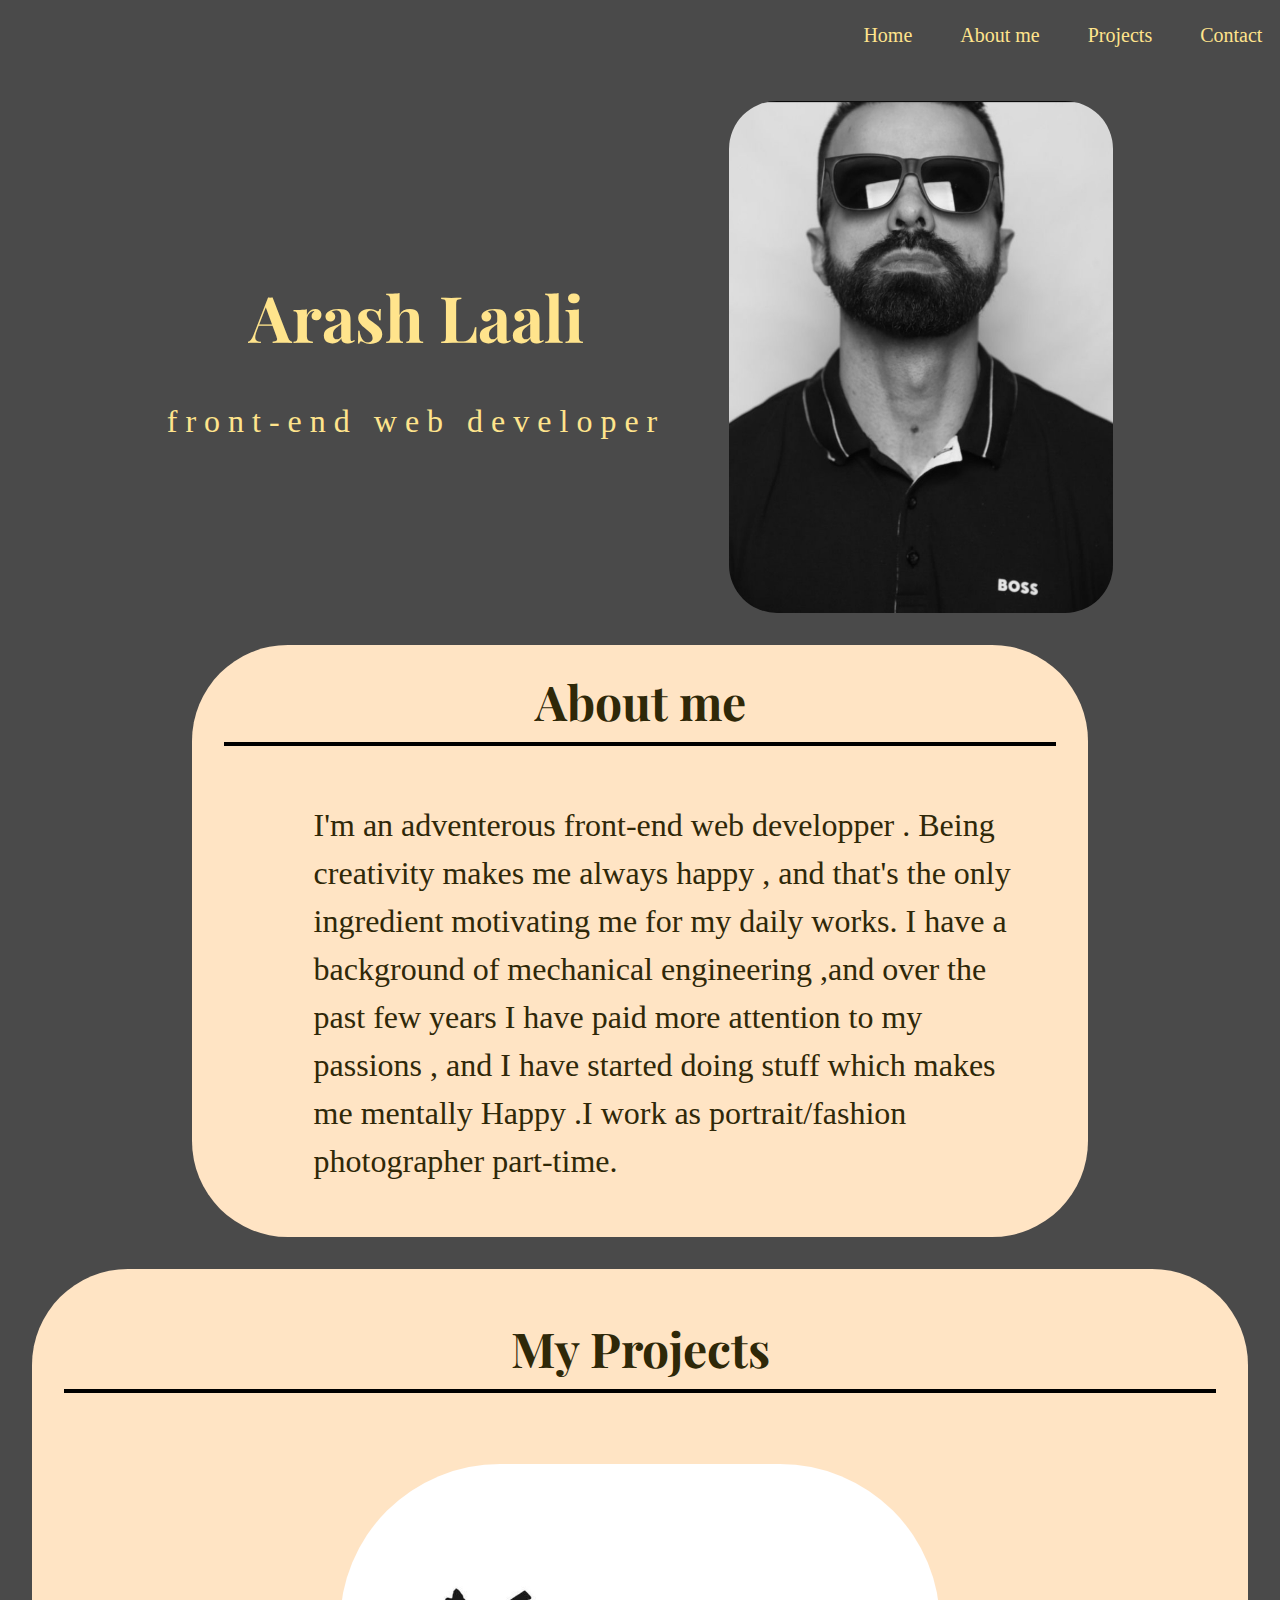
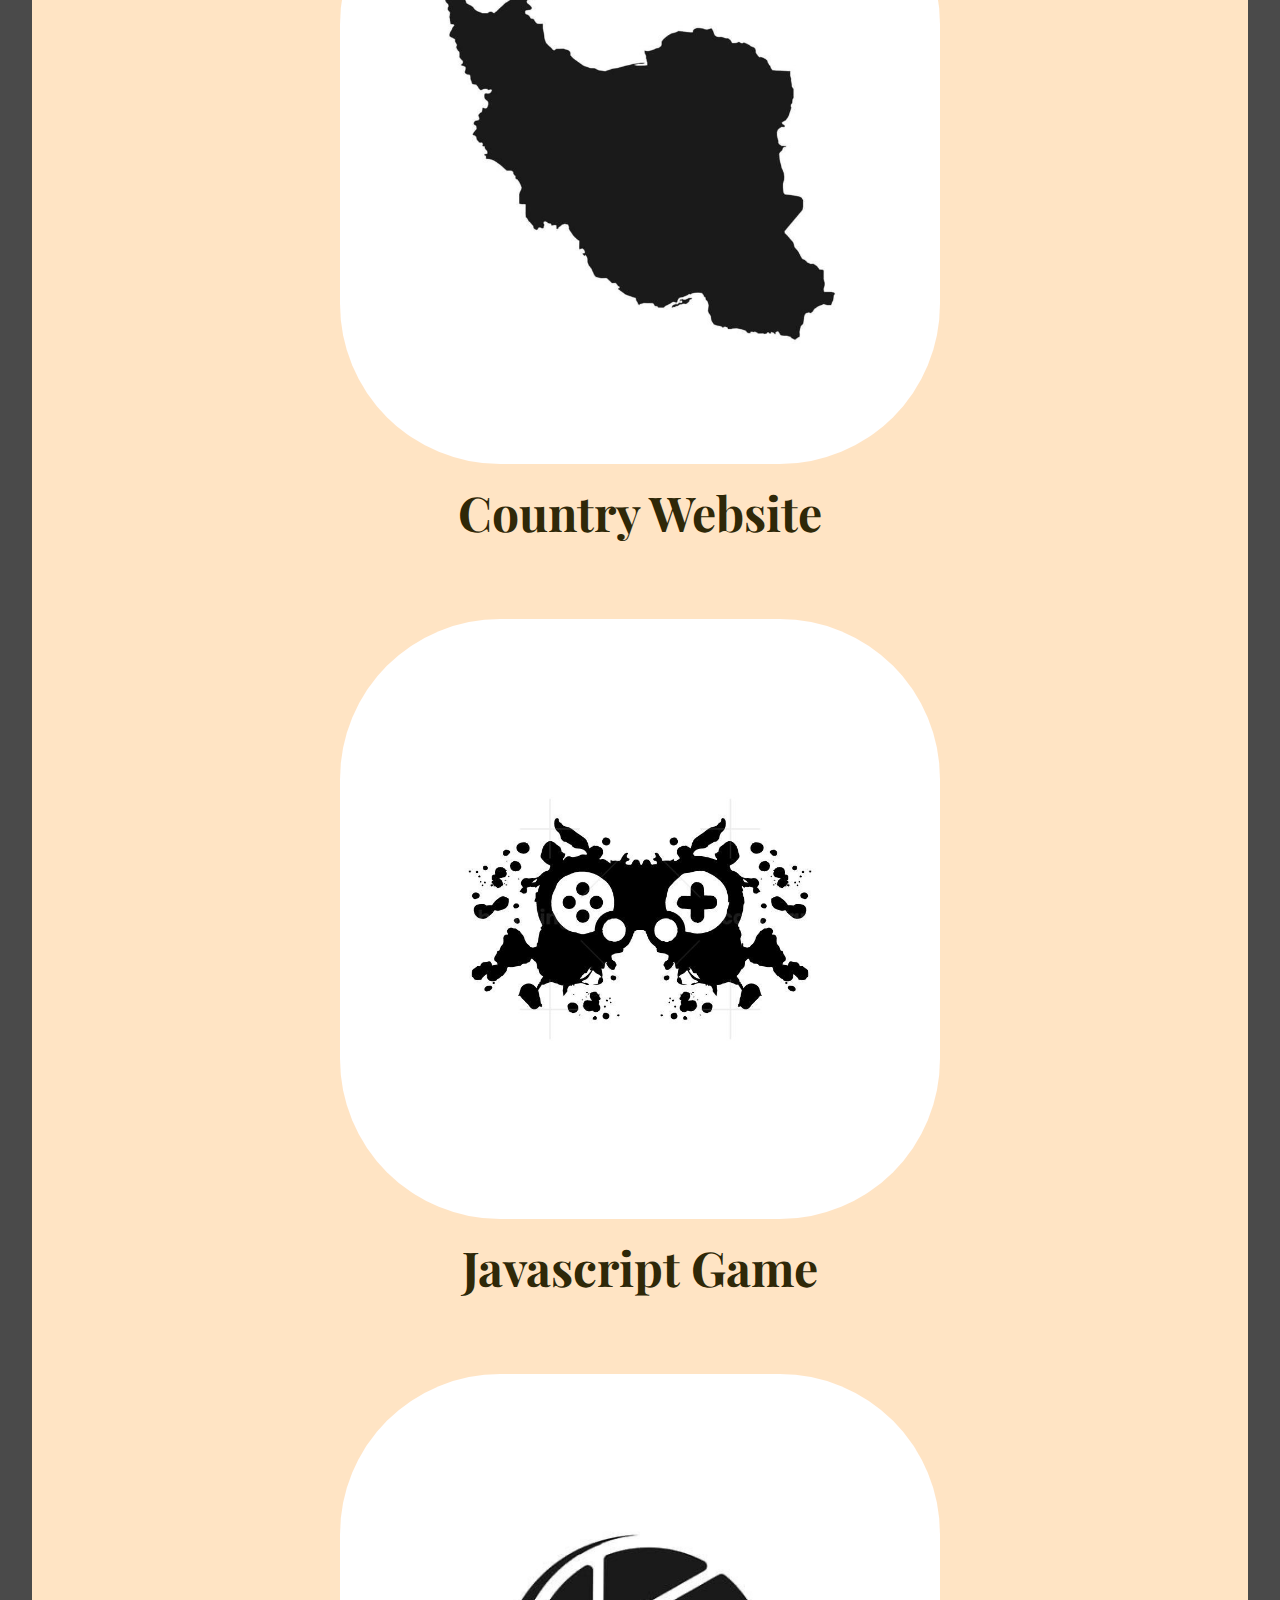
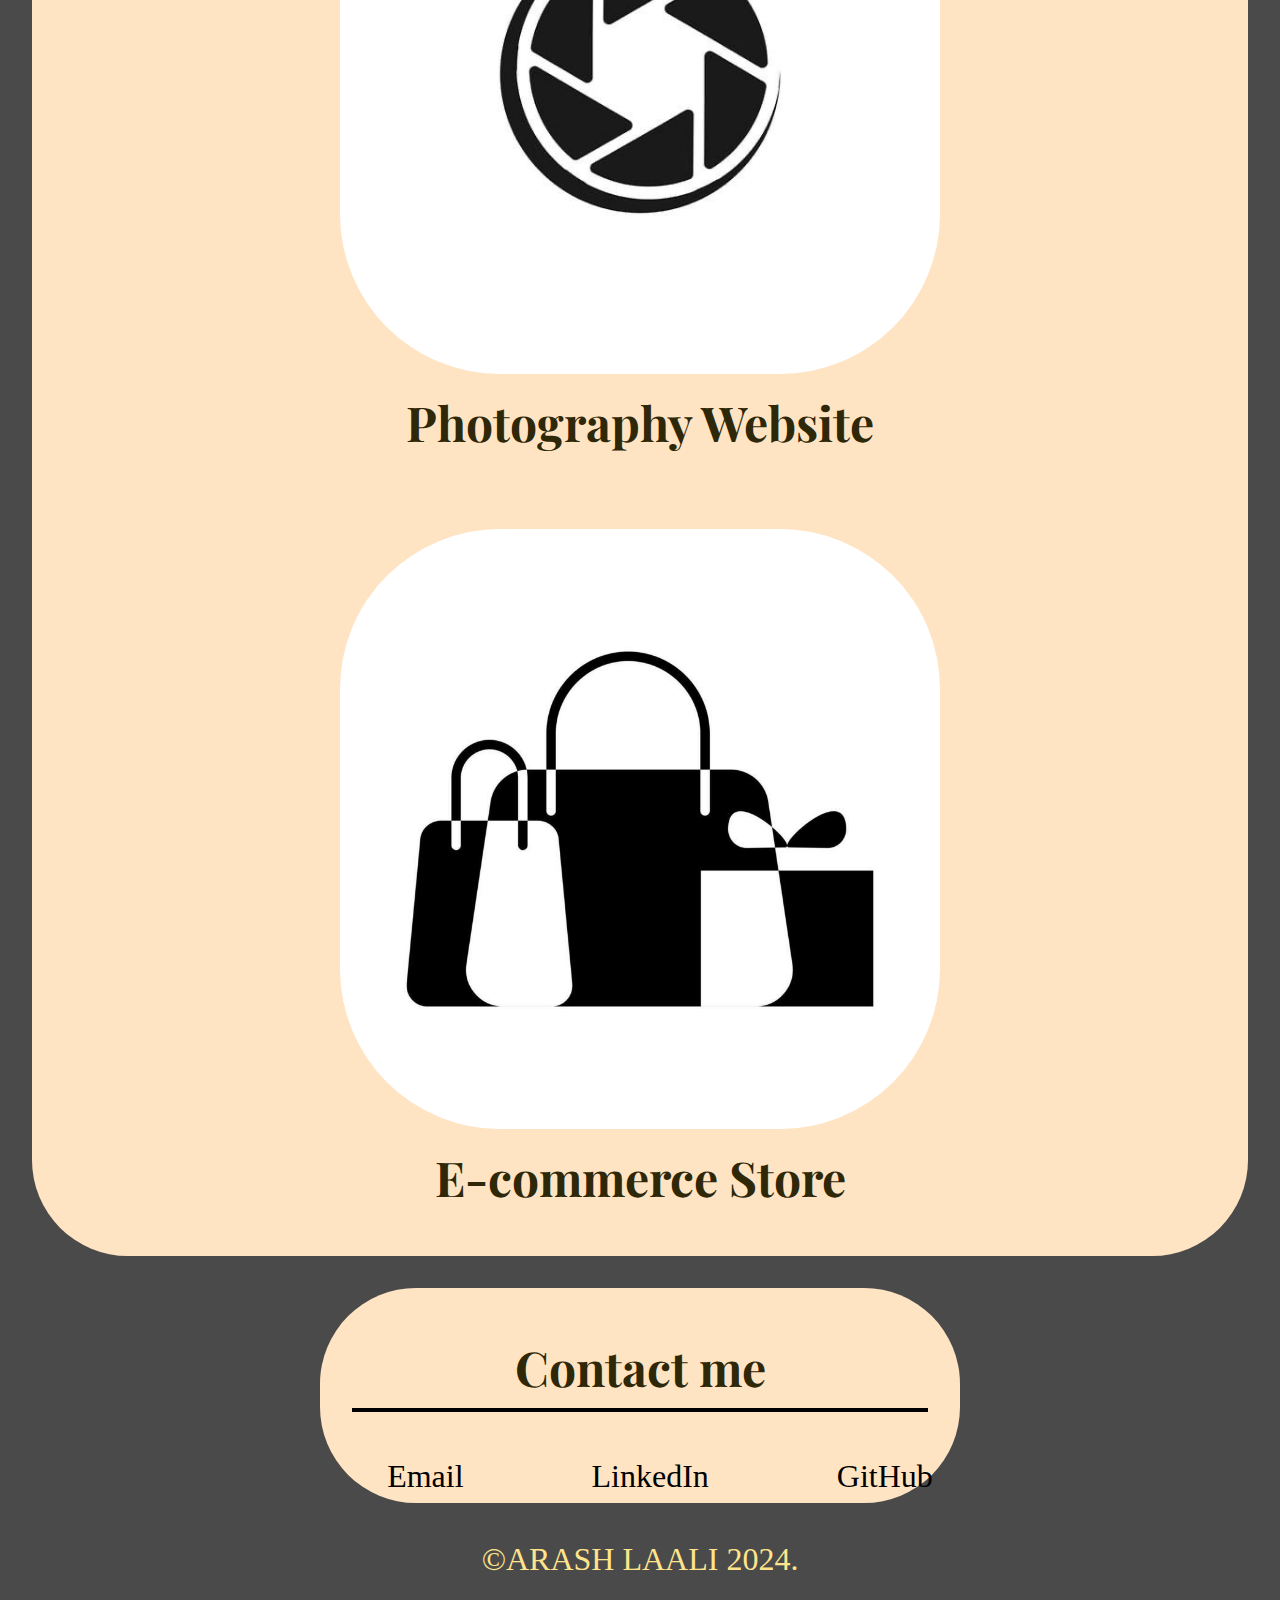
<file: index.html>
<!doctype html>
<html lang="en">

<head>
	<meta charset="utf-8">
	<title>Landing Page</title>
	<style>
		table,
		th,
		td {
			border: 1px solid gray;
		}
	</style>

	<link rel="preconnect" href="https://fonts.googleapis.com">
	<link rel="preconnect" href="https://fonts.gstatic.com" crossorigin>
	<link
		href="https://fonts.googleapis.com/css2?family=Noto+Serif:ital,wght@0,100..900;1,100..900&family=Playfair+Display:ital,wght@0,400..900;1,400..900&family=Roboto+Condensed:ital,wght@0,100..900;1,100..900&family=Roboto:ital,wght@0,100;0,300;0,400;0,500;0,700;0,900;1,100;1,300;1,400;1,500;1,700;1,900&display=swap"
		rel="stylesheet">

	<link rel="stylesheet" href="styles/normalize-fwd.css">
	<link rel="stylesheet" href="styles/styles.css">


<body>

	<header>
		<nav class="site-nav">
			<ul class="menu-tabs">
				<li><a href="index.html">Home</a></li>
				<li><a href="#aboutme">About me</a></li>
				<li><a href="#myprojects">Projects</a></li>
				<li><a href="#contact">Contact</a></li>
			</ul>

		</nav>

	</header>


	<main>
		<header class="site-header">
			<section class="header-info">
				<h1>Arash Laali</h1>
				<p class="h1-caption"> front-end web developer</p>
			</section>

			<img src="images/img_5993-comressed.jpg" alt="My portrait">

		</header>
		<section class="about-me" id="aboutme">
			<h2 class="underline">About me</h2>
			<p>I'm an adventerous front-end web developper . Being creativity makes me always happy , and that's the
				only ingredient motivating me for my daily works. I have a background of mechanical engineering ,and
				over the past few years I have paid more attention to my passions , and I have started doing stuff which
				makes me mentally Happy .I work as portrait/fashion photographer part-time. </p>

		</section>


		<section class="my-projects" id="myprojects">
			<h2 class="underline">My Projects</h2>
			<div class="project-wrapper">
				<article class="website-info">
					<a href="#">
						<img src="images/IMG_1291.JPG" alt="country website" class="resize">
					</a>
					<div>
						<h2>Country Website</h2>
						<a class="website-link" href="#"> </a>
					</div>

				</article>

				<!-- <article class="website-2">
					<a href="#">
						<img src="images/IMG_1222.JPG" alt="Move database template">
					</a>
					<div class="website-info">
						<a class="website-link" href="#"> Movie Database</a>
					</div>
				</article> -->

				<article class="website-info">
					<a href="#">
						<img src="images/IMG_1224.JPG" alt="javascript game" class="resize">
					</a>
					<div>
						<h2>Javascript Game</h2>
						<a class="website-link" href="#"> </a>
					</div>
				</article>

				<article class="website-info">
					<a href="#">
						<img src="images/IMG_1293.JPG" alt="photography website" class="resize">
					</a>
					<div>
						<h2>Photography Website</h2>
						<a class="website-link" href="#"> </a>
					</div>
				</article>

				<article class="website-info">
					<a href="#">
						<img src="images/IMG_1220.JPG" alt="ecommerce store" class="resize">
					</a>
					<div>
						<h2>E-commerce Store</h2>
						<a class="website-link" href="#"> </a>
					</div>
				</article>
			</div>
		</section>


		<section class="contact-me" id="contact">
			<h2 class="underline"> Contact me</h2>
			<nav>
				<ul class="contact-button">
					<li><a class="contact-link" href="mailto:abc@gmail.com">Email</a></li>
					<li><a class="contact-link" href="#">LinkedIn </a></li>
					<li><a class="contact-link" href="#">GitHub</a></li>
				</ul>
			</nav>

		</section>

	</main>

	<footer class="site-footer">

		<p> &copy;ARASH LAALI 2024. </p>

	</footer>

</body>

</html>
</file>
<file: styles/styles.css>
body {
	font-family: 'Times New Roman', Times, serif;
	background-color: #4A4A4A;
	font-size: 18px;
	font-weight: 400;
	line-height: 1.5;
	margin: 0 auto;
}

h1 {
	font-size: 4rem;
	font-family: "Playfair Display", Impact, Haettenschweiler, 'Arial Narrow Bold', sans-serif;
	color: #ffe48c;
	text-align: center;
	margin: 0;
}

h2 {
	font-family: "Playfair Display", 'Times New Roman', Times, serif;
	color: #2f2808;
	font-size: 3rem;
	text-align: center;
}

.site-nav {
	padding: 0.1rem;
	margin: 0;
}

.menu-tabs li {
	display: inline-block;
	text-decoration: none;
	color: #fff;
	font-size: 1.25rem;
	margin-right: 1rem;

}

.menu-tabs li a {
	text-decoration: none;
	color: #ffe48c;

}


p {

	font-size: 2rem;
}


a:visited {

	color: #003800;
}

a:hover:not(img),
a:focus {

	/* background-color: #003800; */
	color: #fff;
}

a:focus {
	outline: 1px dotted #003800;
}

a:active {

	background-color: #ede5e5;
}




@media (min-width:50rem) {

	.site-header {

		display: flex;
		flex-wrap: wrap;
		flex-direction: column;
		align-items: center;
	}

	.site-header img {
		width: 30%;
		border-radius: 3rem;

	}

	.menu-tabs {

		display: flex;
		justify-content: flex-end;
		gap: 2rem;

	}


}

/* main  */

.h1-caption {
	color: #ffe48c;
	font-size: 2rem;
	letter-spacing: 0.25em;
}

.site-header img {

	margin-bottom: 2rem;


}


section .underline {
	border-bottom: 4px solid black;
	width: 100%;
	padding-bottom: 5px;

}

.about-me {
	display: inline-block;
	background-color: #ffe4c4;
	border-radius: 6rem;
	padding: 0.2rem 2rem;
	margin: auto;

}

.about-me h2 {

	margin-top: 1rem;

}

.about-me p {
	color: #2f2808;
	margin-top: 0;
	margin-left: 4rem;
	padding: 1rem;
	width: 90%;
}

.my-projects img {
	display: flex;
	margin: auto;
	float: left;
	width: 600px;
	height: 600px;
	object-fit: cover;
	border-radius: 3rem;
	border-radius: 10rem;
	margin-bottom: 0.7rem;
	margin-top: 2rem;
}

.my-projects {
	align-items: center;
	/* display: inline-block; */
	background-color: #ffe4c4;
	border-radius: 6rem;
	padding: 0.2rem 2rem;
	margin: 2rem;

}


.project-wrapper {

	justify-content: center;
	display: flex;
	flex-wrap: wrap;
	padding: 0;
	margin: 0;

}

/* .project-wrapper img {
	max-width: 50%;
	height: auto;
} */


/* 
.website-1 img {
	width: 60%;
}

.website-2 img {
	width: 75%;

}

.website-3 img {
	width: 60%;
}

.website-4 img {
	width: 60%;
} */


.website-link {
	color: #2f2808;
	display: block;
	font-size: 2rem;
	font-weight: bold;
	text-decoration: none;
	text-align: center;
	letter-spacing: 0.75rem;
}


.contact-me {
	text-align: center;
	background-color: bisque;
	border-radius: 6rem;
	padding: 0.2rem 2rem;
	margin: 6rem;
}

.contact-me li {
	display: inline-block;
	margin: auto;
	color: black;

}

.contact-me li a {
	color: black;
	border-radius: 2rem;
	padding: 4rem;
	text-decoration: none;
	font-size: 2rem;
	margin: auto;

}

@media (min-width:65em) {

	.site-header {

		display: flex;
		justify-content: center;
		/* flex-wrap: wrap; */
		flex-direction: row;
		gap: 4rem;
		margin-top: 2rem;

	}


	.site-header img {
		order: 1;

	}


	.about-me {

		display: flex;
		flex-direction: column;
		align-items: center;
		max-width: 70%;
	}


	.a {
		display: flex;


	}



	.my-portrait {

		width: 30%;
	}

	.my-projects {
		/* display: block; */
		/* display: flex;
		flex-wrap: wrap; */
		justify-content: center;
	}

	.resize {

		width: 200px;
		height: 200px;
		object-fit: cover;
	}


	.project-wrapper {

		display: flex;
		flex-wrap: wrap;
		justify-content: space-evenly;

	}

	.contact-me {
		/* justify-content: center;
		display: flex;
		flex-wrap: wrap;
		align-items: flex-start; */
		width: 50%;
		margin: auto;
	}

	.contact-button {

		display: flex;
		justify-content: center;
		margin: auto;

	}

}





/* end of MAIN css codes  */

/* footer  */

.site-footer {
	text-align: center;
	color: #ffe48c;

}


/* flex codes for MAIN */
</file>
